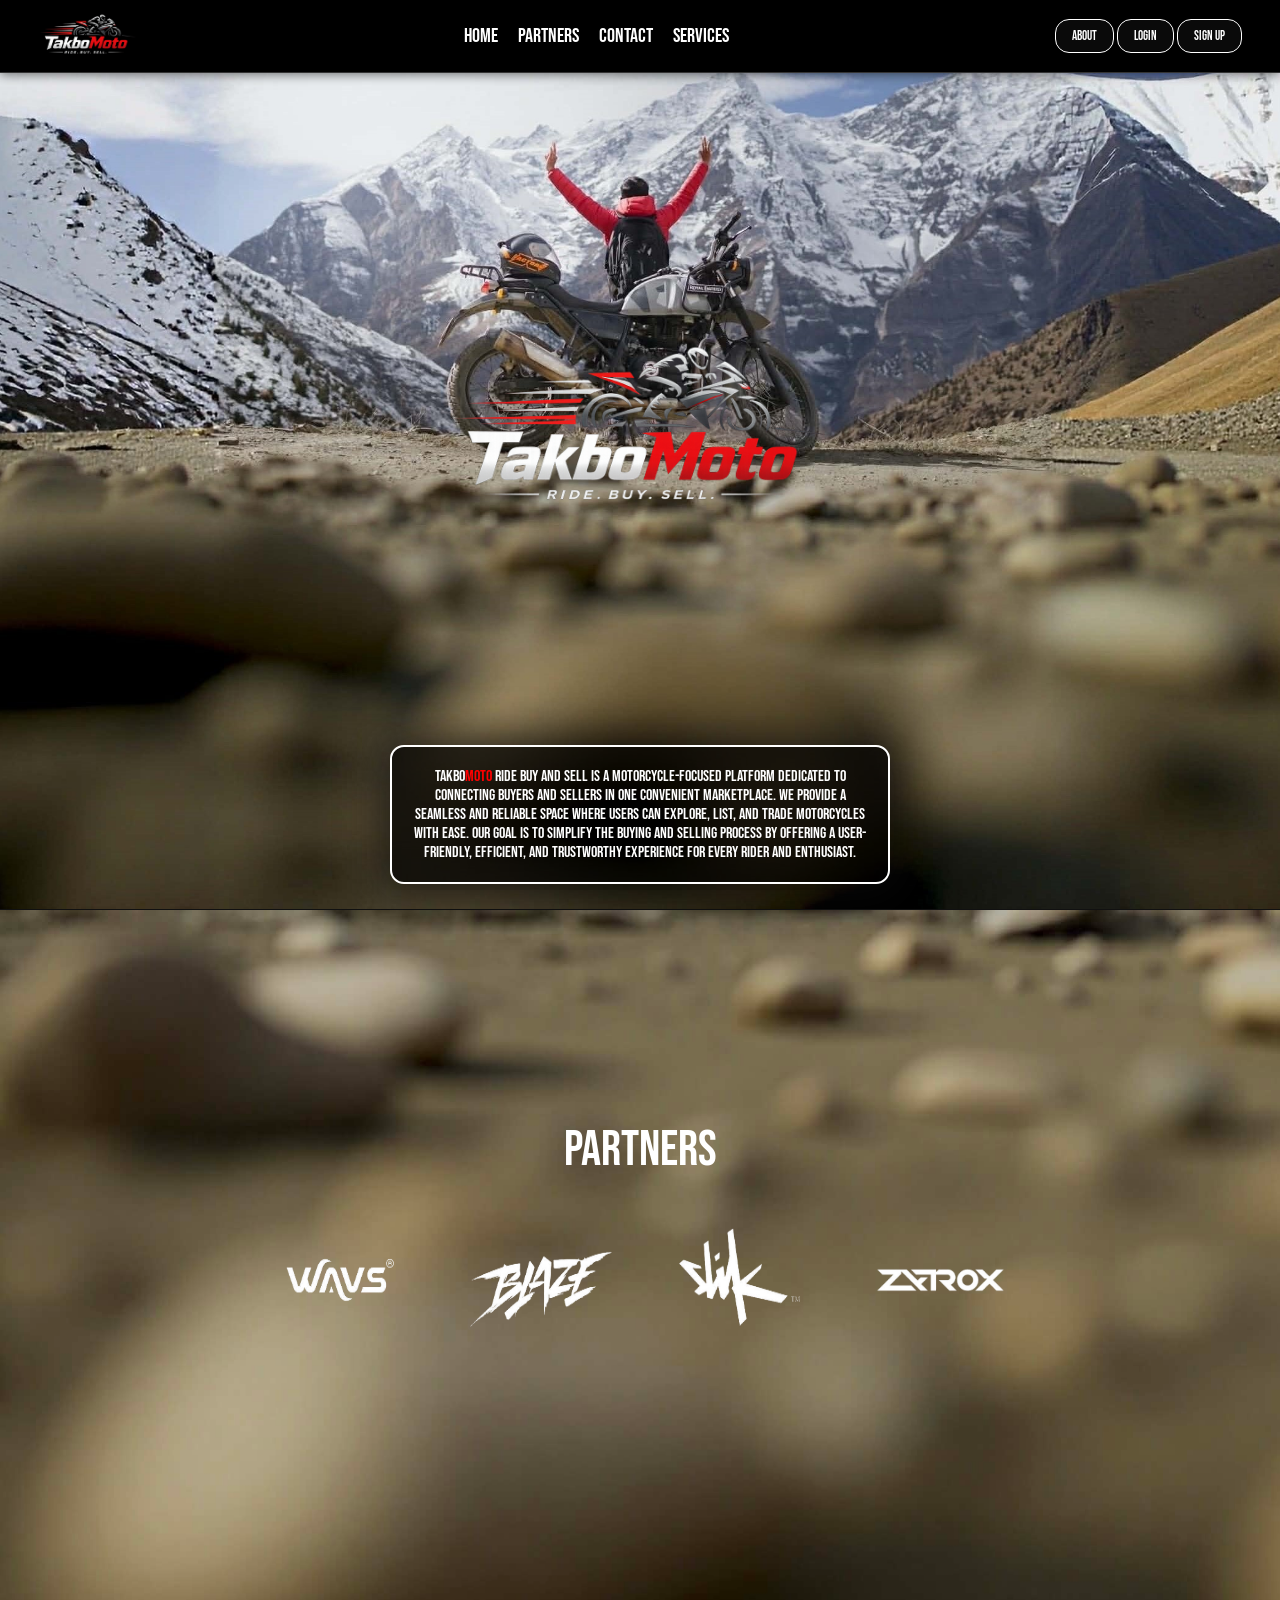
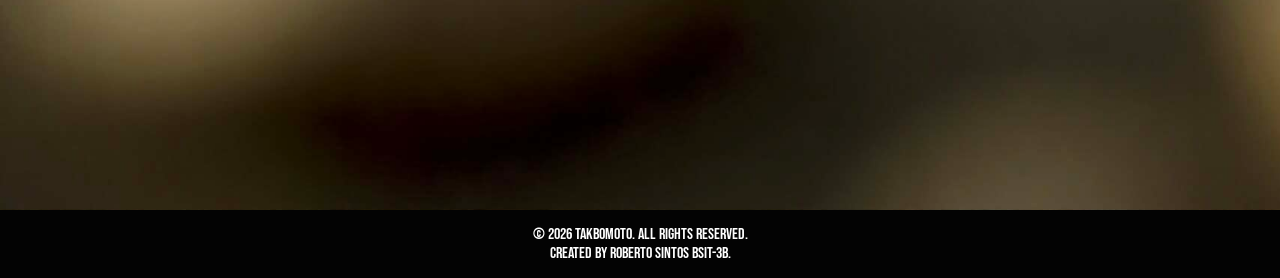
<file: index.html>
<!doctype html>
<html lang="en">
  <head>
    <meta charset="UTF-8" />
    <meta name="viewport" content="width=device-width, initial-scale=1.0" />
    <title>TakboMoto</title>
    <link rel="stylesheet" href="style.css" />
  </head>
  <body>
    <div class="NavStyle">
      <div>
        <img src="./images/logo.png" alt="logo" class="logo" />
      </div>
      <nav>
        <a href="#background">Home</a>
        <a href="#background2">Partners</a>

        <a href="./pages/contact.php">Contact</a>
        <a href="./pages/services.html">Services</a>
      </nav>
      <div>
        <button id="aboutToggle">About</button>
        <button id="LoginToggle">Login</button>
        <button id="SignUpToggle">Sign Up</button>
      </div>
    </div>

    <div id="background">
      <section id="HOME">
        <section id="HOME2"></section>

        <section id="about2">
          <button id="xbutton">X</button>
          <div class="card" id="card1">
            <header>
              <h1>TAKBO<span class="moto-white">MOTO</span></h1>
              <p>Your Partner in Digital Innovation</p>
              <p>
                Connecting riders, enthusiasts, and trusted sellers in one
                seamless platform.
              </p>
              <p>
                Driven by passion for motorcycles, powered by smart technology.
              </p>
            </header>

            <article>
              <h3>Our <span class="moto-white">Goals</span></h3>
              <p>
                <strong><span class="moto-white">Vision:</span></strong> To be a
                leading motorcycle ride buy-and-sell platform.
              </p>
              <p>
                <strong><span class="moto-white">Mission:</span></strong> To
                connect riders and sellers through a reliable, user-friendly
                marketplace.
              </p>
              <p>
                <strong><span class="moto-white">Commitment:</span></strong>
                To deliver a secure, transparent, and efficient experience for
                every user.
              </p>
              <p>
                <strong><span class="moto-white">Objective:</span></strong> To
                simplify motorcycle transactions and build a trusted community
                for buyers and sellers.
              </p>
            </article>
          </div>
        </section>
        <div class="card">
          <img
            id="logo3"
            src="./images/logo.png"
            alt="logo"
            class="logoblack"
          />
        </div>
        <div class="card1">
          <p>
            TAKBO<span class="moto-white">MOTO</span> RIDE BUY AND SELL is a
            motorcycle-focused platform dedicated to connecting buyers and
            sellers in one convenient marketplace. We provide a seamless and
            reliable space where users can explore, list, and trade motorcycles
            with ease. Our goal is to simplify the buying and selling process by
            offering a user-friendly, efficient, and trustworthy experience for
            every rider and enthusiast.
          </p>
        </div>
      </section>
    </div>
    <section id="background2">
      <div id="holder">
        <div id="lgs2">
          <h2>Partners</h2>
          <div id="lgs">
            <img src="./images/lg1.png" />
            <img src="./images/lg2.png" />
            <img src="./images/lg3.png" />
            <img src="./images/lg5.png" />
          </div>
        </div>
      </div>
    </section>

    <footer>
      <p>&copy; 2026 TakboMoto. All rights reserved.</p>

      <p>Created By Roberto Sintos BSIT-3B.</p>
    </footer>

    <script src="navscript.js"></script>
    <script src="script.js"></script>
  </body>
</html>
</file>
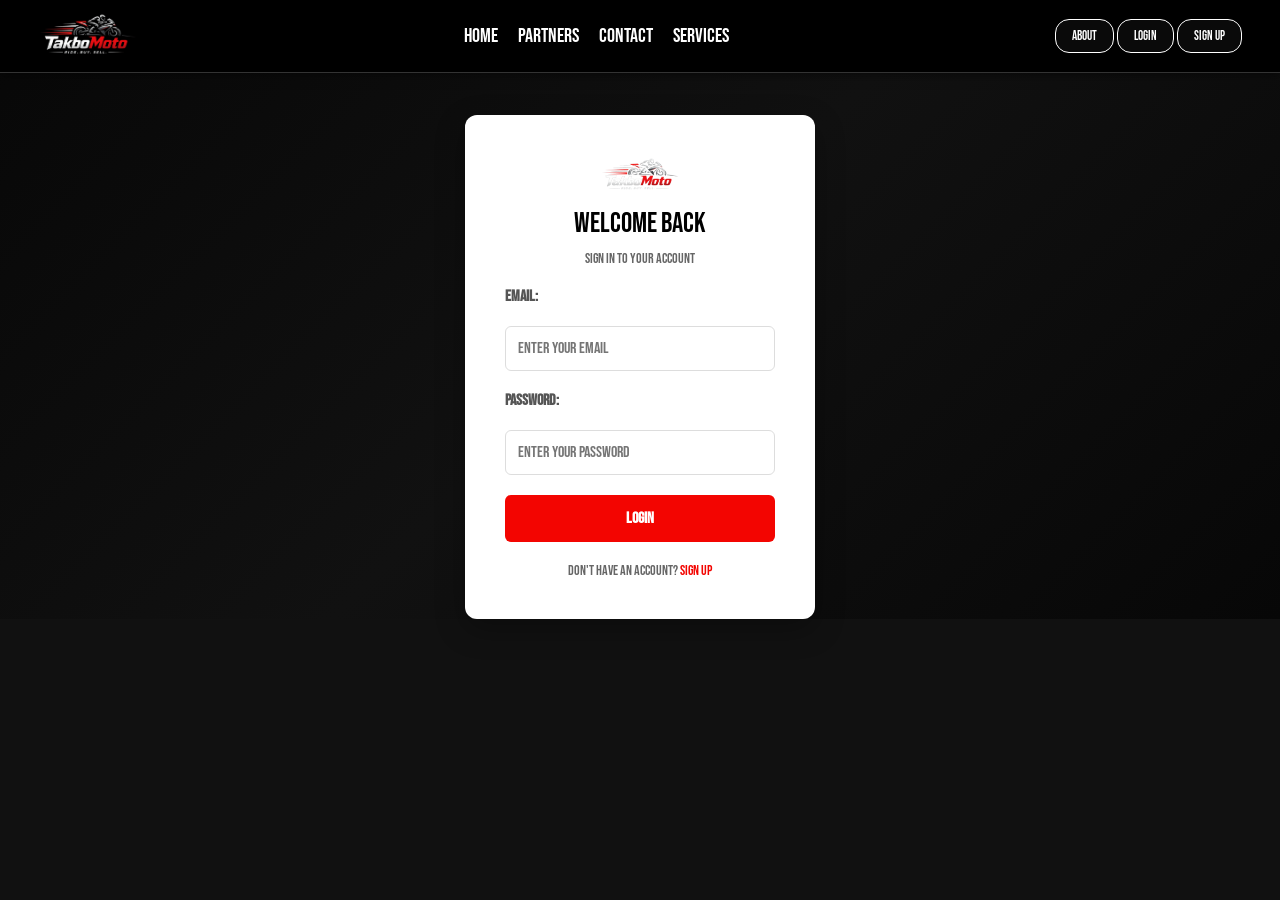
<file: login.html>
<!doctype html>
<html lang="en">
  <head>
    <meta charset="UTF-8" />
    <meta name="viewport" content="width=device-width, initial-scale=1.0" />
    <title>Login - TakboMoto</title>
    <link rel="stylesheet" href="style.css" />
  </head>
  <body>
    <div class="NavStyle">
      <div>
        <img src="./images/logo.png" alt="logo" class="logo" />
      </div>
      <nav>
        <a href="index.html#background">Home</a>
        <a href="index.html#background2">Partners</a>
        <a href="./pages/contact.php">Contact</a>
        <a href="./pages/services.html">Services</a>
      </nav>
      <div>
        <button id="aboutToggle">About</button>
        <button id="LoginToggle">Login</button>
        <button id="SignUpToggle">Sign Up</button>
      </div>
    </div>

    <main class="authPage">
      <div id="loginSection" class="Sign-Up">
        <div style="text-align: center; margin-bottom: 20px">
          <img
            src="./images/logo.png"
            alt="TakboMoto Logo"
            style="width: 80px; height: auto"
          />
          <h1 style="margin: 10px 0">Welcome Back</h1>
          <p style="color: #666; font-size: 14px">Sign in to your account</p>
        </div>
        <form id="loginForm" action="login.php" method="POST">
          <label for="loginEmail">Email:</label>
          <input
            type="email"
            id="loginEmail"
            name="email"
            placeholder="Enter your email"
            required
          />

          <label for="loginPassword">Password:</label>
          <input
            type="password"
            id="loginPassword"
            name="password"
            placeholder="Enter your password"
            required
          />

          <button type="submit">Login</button>
        </form>
        <div style="text-align: center; margin-top: 20px">
          <p style="font-size: 14px; color: #666">
            Don't have an account?
            <a
              href="#signupSection"
              id="showSignupLink"
              style="color: #f30501; text-decoration: none"
              >Sign Up</a
            >
          </p>
        </div>
      </div>

      <div id="signupSection" class="Sign-Up" style="display: none">
        <div style="text-align: center; margin-bottom: 20px">
          <h1 style="margin: 10px 0">Create an Account</h1>
          <p style="color: #666; font-size: 14px">
            Sign up as a buyer or seller to start using TakboMoto.
          </p>
        </div>
        <form id="signupForm" action="signup.php" method="POST">
          <label for="fullname">Full Name:</label>
          <input
            type="text"
            id="fullname"
            name="fullname"
            placeholder="Enter your full name"
            required
          />

          <label for="email">Email:</label>
          <input
            type="email"
            id="email"
            name="email"
            placeholder="Enter your email"
            required
          />

          <label for="phone">Phone:</label>
          <input
            type="tel"
            id="phone"
            name="phone"
            placeholder="Enter your phone number"
            required
          />

          <label for="address">Address:</label>
          <textarea
            id="address"
            name="address"
            placeholder="Enter your address"
            rows="3"
            required
          ></textarea>

          <label for="role">I am a:</label>
          <select id="role" name="role" required>
            <option value="buyer">Buyer</option>
            <option value="seller">Seller</option>
          </select>

          <label for="password">Password:</label>
          <input
            type="password"
            id="password"
            name="password"
            placeholder="Enter your password"
            required
          />

          <label for="confirmPassword">Confirm Password:</label>
          <input
            type="password"
            id="confirmPassword"
            name="confirmPassword"
            placeholder="Confirm your password"
            required
          />

          <button type="submit">Sign Up</button>
        </form>

        <div style="text-align: center; margin-top: 20px">
          <p style="font-size: 14px; color: #666">
            Already have an account?
            <a
              href="#loginSection"
              id="showLoginLink"
              style="color: #f30501; text-decoration: none"
              >Log In</a
            >
          </p>
        </div>
      </div>
    </main>

    <script src="navscript.js"></script>
    <script src="script.js"></script>
  </body>
</html>
</file>
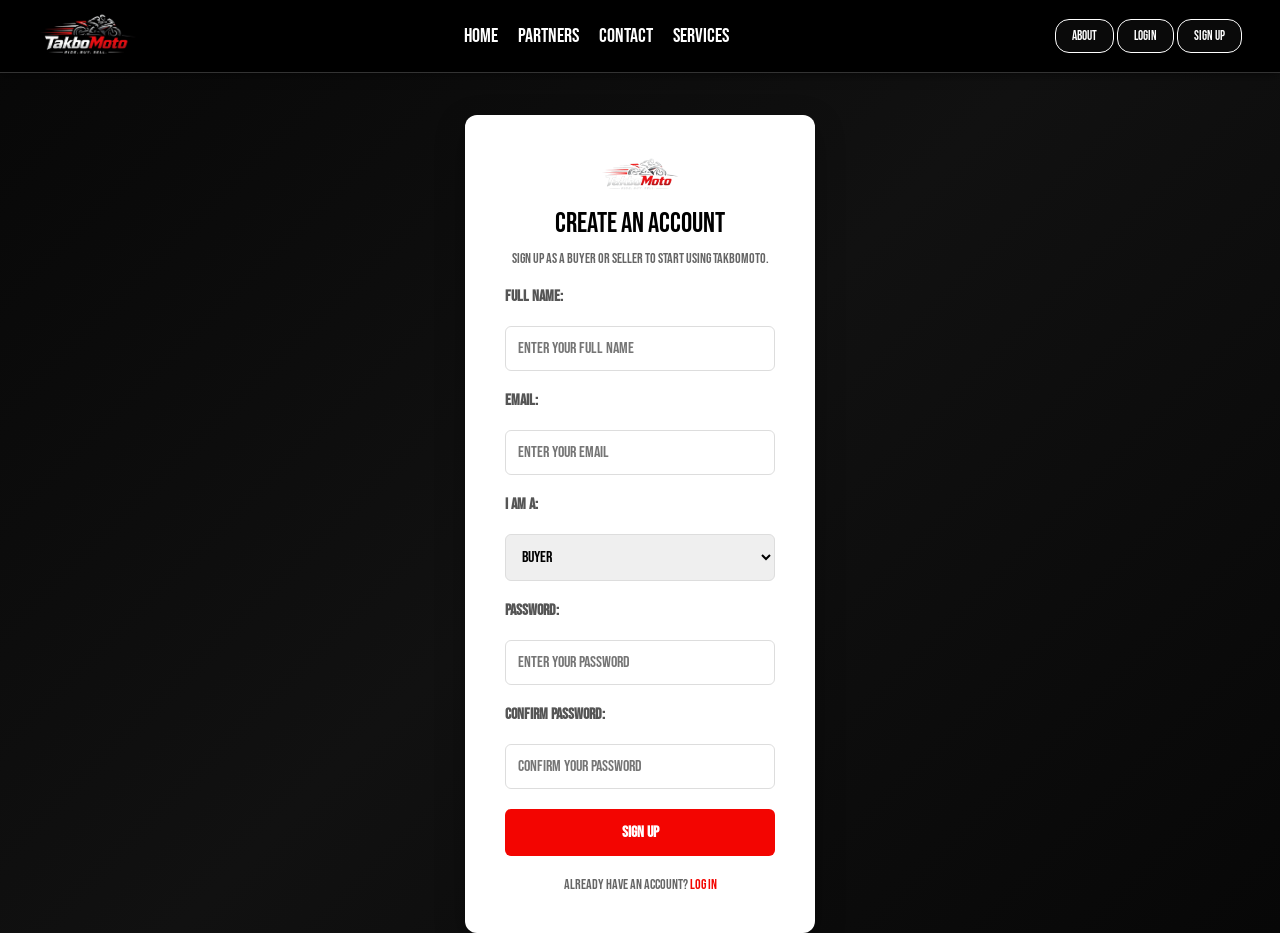
<file: signup.html>
<!doctype html>
<html lang="en">
  <head>
    <meta charset="UTF-8" />
    <meta name="viewport" content="width=device-width, initial-scale=1.0" />
    <title>Sign Up - TakboMoto</title>
    <link rel="stylesheet" href="style.css" />
  </head>
  <body>
    <div class="NavStyle">
      <div>
        <img src="./images/logo.png" alt="logo" class="logo" />
      </div>
      <nav>
        <a href="index.html#background">Home</a>
        <a href="index.html#background2">Partners</a>
        <a href="./pages/contact.php">Contact</a>
        <a href="./pages/services.html">Services</a>
      </nav>
      <div>
        <button id="aboutToggle">About</button>
        <button id="LoginToggle">Login</button>
        <button id="SignUpToggle">Sign Up</button>
      </div>
    </div>

    <main class="authPage">
      <div id="signupSection" class="Sign-Up">
        <div style="text-align: center; margin-bottom: 20px">
          <img
            src="./images/logo.png"
            alt="TakboMoto Logo"
            style="width: 80px; height: auto"
          />
          <h1 style="margin: 10px 0">Create an Account</h1>
          <p style="color: #666; font-size: 14px">
            Sign up as a buyer or seller to start using TakboMoto.
          </p>
        </div>
        <form id="signupForm" action="signup.php" method="POST">
          <label for="fullname">Full Name:</label>
          <input
            type="text"
            id="fullname"
            name="fullname"
            placeholder="Enter your full name"
            required
          />

          <label for="email">Email:</label>
          <input
            type="email"
            id="email"
            name="email"
            placeholder="Enter your email"
            required
          />

          <label for="role">I am a:</label>
          <select id="role" name="role" required>
            <option value="buyer">Buyer</option>
            <option value="seller">Seller</option>
          </select>

          <label for="password">Password:</label>
          <input
            type="password"
            id="password"
            name="password"
            placeholder="Enter your password"
            required
          />

          <label for="confirmPassword">Confirm Password:</label>
          <input
            type="password"
            id="confirmPassword"
            name="confirmPassword"
            placeholder="Confirm your password"
            required
          />

          <button type="submit">Sign Up</button>
        </form>

        <div style="text-align: center; margin-top: 20px">
          <p style="font-size: 14px; color: #666">
            Already have an account?
            <a href="login.html" style="color: #f30501; text-decoration: none"
              >Log In</a
            >
          </p>
        </div>
      </div>
    </main>

    <script src="navscript.js"></script>
  </body>
</html>
</file>
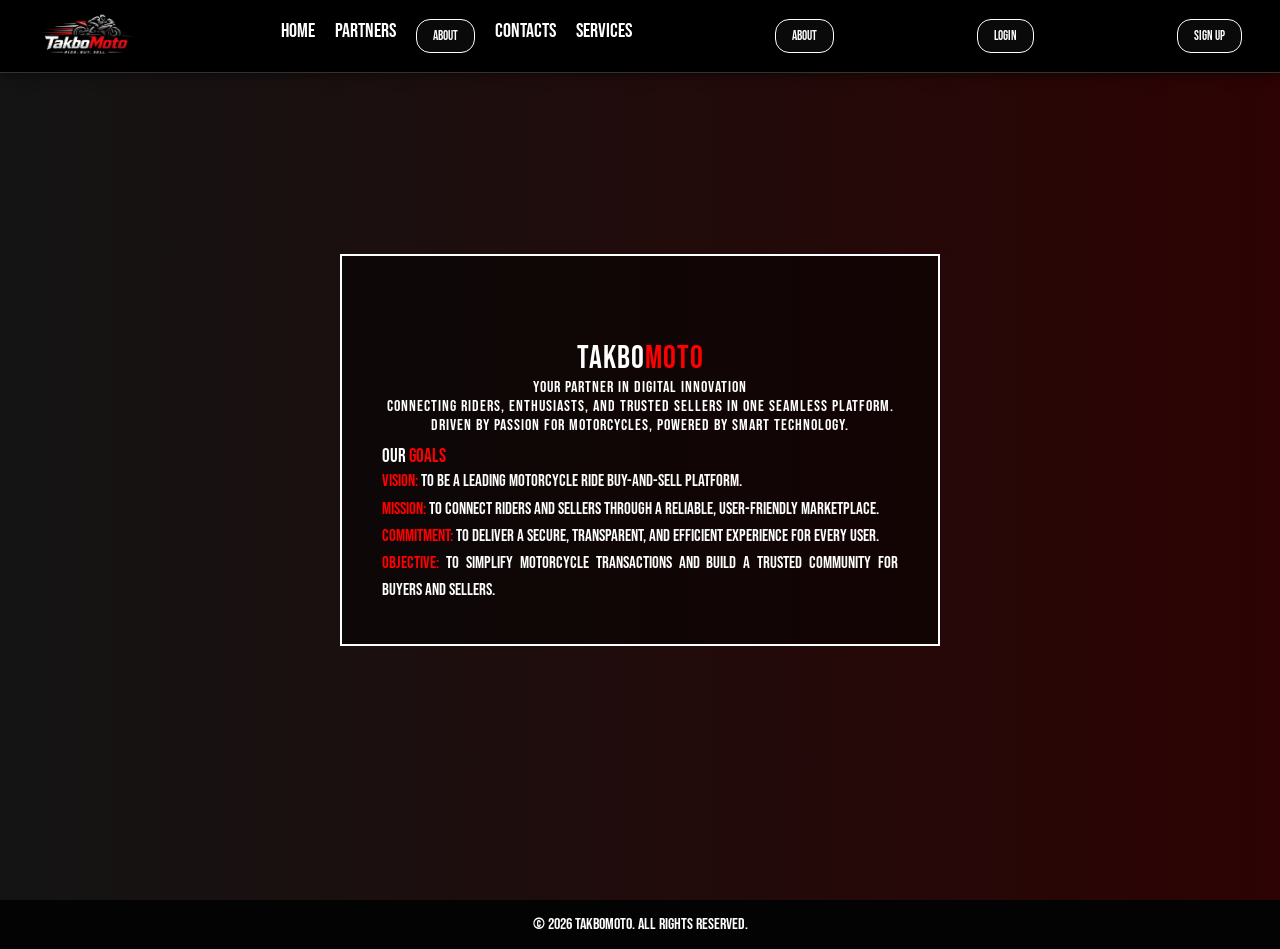
<file: pages/about.html>
<!doctype html>
<html lang="en">
  <head>
    <meta charset="UTF-8" />
    <meta name="viewport" content="width=device-width, initial-scale=1.0" />
    <link rel="stylesheet" href="../style.css" />
    <title>About Page</title>
  </head>
  <body>
    <div class="NavStyle">
      <div>
        <img src="../images/logo.png" alt="logo" class="logo" />
      </div>
      <nav>
        <a href="../index.html">Home</a>
        <a href="../index.html#background2">Partners</a>
        <button id="aboutToggle">About</button>
        <a href="contact.php">Contacts</a>
        <a href="services.html">Services</a>
      </nav>
      <button id="aboutToggle">About</button>
      <button id="LoginToggle">Login</button>
      <button id="SignUpToggle">Sign Up</button>
    </div>

    <main id="AboutSection">
      <div class="card" id="card1">
        <header>
          <h1>TAKBO<span class="moto-white">MOTO</span></h1>
          <p>Your Partner in Digital Innovation</p>
          <p>
            Connecting riders, enthusiasts, and trusted sellers in one seamless
            platform.
          </p>
          <p>Driven by passion for motorcycles, powered by smart technology.</p>
        </header>

        <article>
          <h3>Our <span class="moto-white">Goals</span></h3>
          <p>
            <strong><span class="moto-white">Vision:</span></strong> To be a
            leading motorcycle ride buy-and-sell platform.
          </p>
          <p>
            <strong><span class="moto-white">Mission:</span></strong> To connect
            riders and sellers through a reliable, user-friendly marketplace.
          </p>
          <p>
            <strong><span class="moto-white">Commitment:</span></strong> To
            deliver a secure, transparent, and efficient experience for every
            user.
          </p>
          <p>
            <strong><span class="moto-white">Objective:</span></strong> To
            simplify motorcycle transactions and build a trusted community for
            buyers and sellers.
          </p>
        </article>
      </div>
    </main>

    <footer>
      <p>&copy; 2026 TakboMoto. All rights reserved.</p>
    </footer>

    <script src="../navscript.js"></script>
  </body>
</html>
</file>
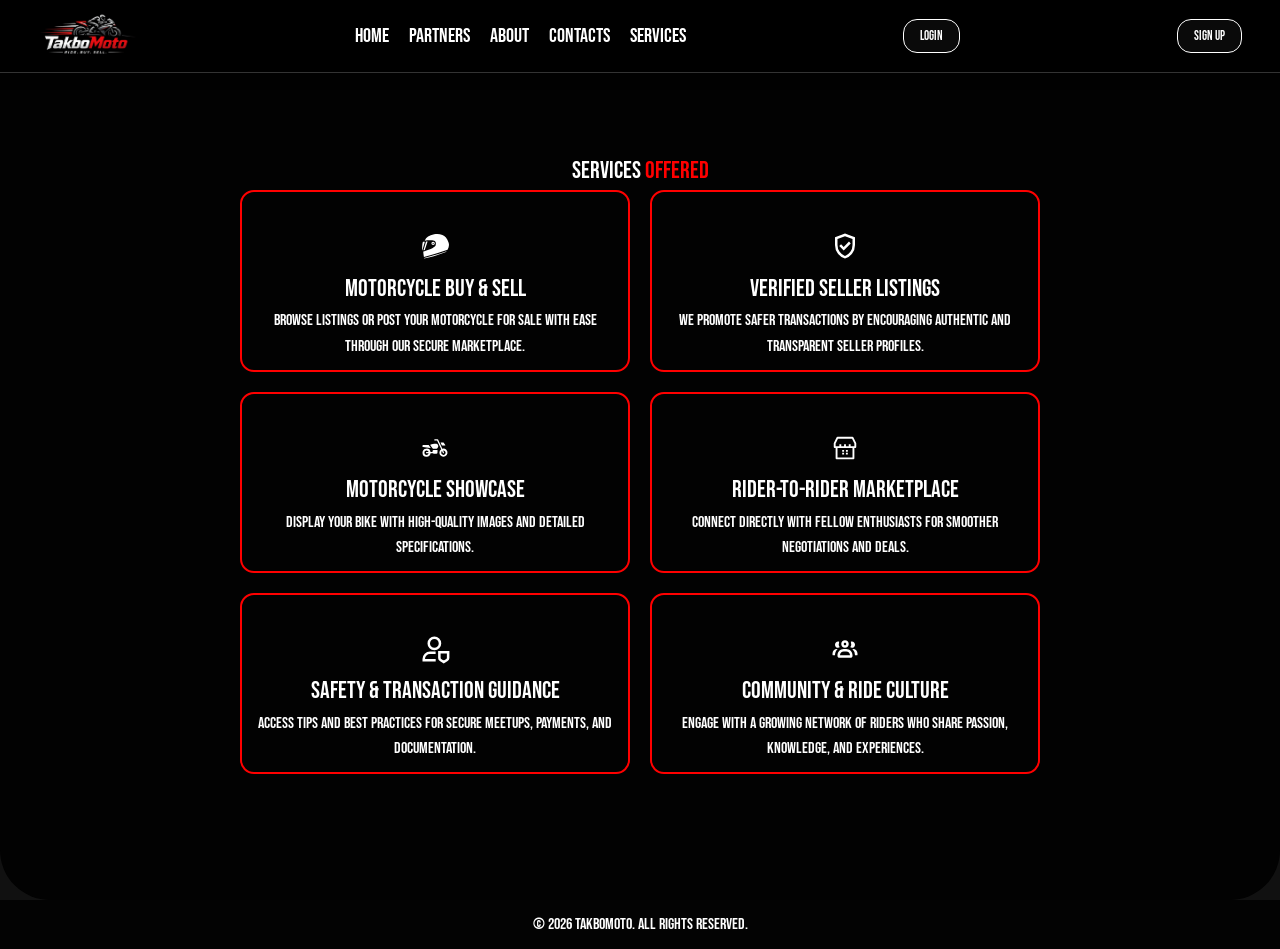
<file: pages/services.html>
<!doctype html>
<html lang="en">
  <head>
    <meta charset="UTF-8" />
    <meta name="viewport" content="width=device-width, initial-scale=1.0" />
    <title>Page Name</title>
    <link rel="stylesheet" href="../style.css" />
  </head>
  <body>
    <div class="NavStyle">
      <div>
        <img src="../images/logo.png" alt="logo" class="logo" />
      </div>
      <nav>
        <a href="../index.html">Home</a>
        <a href="../index.html#background2">Partners</a>
        <a href="about.html">About</a>
        <a href="contact.php">Contacts</a>
        <a href="services.html">Services</a>
      </nav>
      <button id="LoginToggle">Login</button>
      <button id="SignUpToggle">Sign Up</button>
    </div>

    <main class="Home">
      <section id="servSec">
        <h1>Services <span class="moto-white">Offered</span></h1>
        <div class="container">
          <div class="item item-1">
            <img class="svg" src="../images/helmet.svg" alt="helmet" />
            <h2>Motorcycle Buy & Sell</h2>
            <p>
              Browse listings or post your motorcycle for sale with ease through
              our secure marketplace.
            </p>
          </div>
          <div class="item item-2">
            <img class="svg" src="../images/verified.svg" alt="verified" />
            <h2>Verified Seller Listings</h2>
            <p>
              We promote safer transactions by encouraging authentic and
              transparent seller profiles.
            </p>
          </div>

          <div class="item item-3">
            <img class="svg" src="../images/motor.svg" alt="Motor" />
            <h2>Motorcycle Showcase</h2>
            <p>
              Display your bike with high-quality images and detailed
              specifications.
            </p>
          </div>
          <div class="item item-4">
            <img class="svg" src="../images/market.svg" alt="Market" />
            <h2>Rider-to-Rider Marketplace</h2>
            <p>
              Connect directly with fellow enthusiasts for smoother negotiations
              and deals.
            </p>
          </div>
          <div class="item item-5">
            <img class="svg" src="../images/safe.svg" alt="Safe" />
            <h2>Safety & Transaction Guidance</h2>
            <p>
              Access tips and best practices for secure meetups, payments, and
              documentation.
            </p>
          </div>
          <div class="item item-6">
            <img class="svg" src="../images/community.svg" alt="community" />
            <h2>Community & Ride Culture</h2>
            <p>
              Engage with a growing network of riders who share passion,
              knowledge, and experiences.
            </p>
          </div>
        </div>
      </section>
    </main>

    <footer>
      <p>&copy; 2026 TakboMoto. All rights reserved.</p>
    </footer>

    <script src="../navscript.js"></script>
  </body>
</html>
</file>
<file: style.css>
@import url("https://fonts.googleapis.com/css2?family=Audiowide&family=Bebas+Neue&family=Orbitron:wght@400..900&family=Roboto:ital,wght@0,100..900;1,100..900&display=swap");
@import url("https://fonts.googleapis.com/css2?family=Inter:wght@300;400;500;600&display=swap");

* {
  margin: 0;
  padding: 0;
  box-sizing: border-box;
  font-family: "Bebas Neue", sans-serif;
  font-weight: 400;
  font-style: normal;
  scroll-behavior: smooth;
}

body {
  color: white;
  margin: 0;
  padding: 0;
  box-sizing: border-box;
  background: #111111;
}

main {
  flex: 1; /* pushes footer down */
}

.authPage {
  padding-top: 9%;
  display: flex;
  align-items: center;
  justify-content: center;
  min-height: auto;
  position: relative;
  background: linear-gradient(135deg, #070707 0%, #111 50%, #070707 100%);
}

.NavStyle {
  width: 100%;
  position: fixed;
  top: 0;
  background-color: #000; /* Solid black for professional look */
  border-bottom: 1px solid #333;
  padding: 10px 3%;
  display: flex;
  align-items: center;
  justify-content: space-between;
  box-shadow: 0 2px 10px rgba(0, 0, 0, 0.5);
  z-index: 10;
}

nav {
  display: flex;
  gap: 20px;
  text-decoration: none;
}

nav a {
  /*Nav*/

  color: white;
  font-size: 20px;
  text-decoration: none;
  font-optical-sizing: auto;
  font-weight: 500;
  font-style: normal;
  font-variation-settings: "wdth" 100;
  transition: 0.3s;
}

nav a:hover {
  color: #f30501b0;
}

.logo {
  width: 100px;
}

button {
  background: #0a0a0a;
  padding: 8px 16px;
  border-radius: 14px;
  border: solid 1px white;
  color: white;
  transition: 0.3s;
}

button:hover {
  background: #e2e2e200;
  padding: 8px 16px;
  border-radius: 14px;
  border: solid 2px rgb(219, 5, 5);
  color: #f6f6f6f1;
}

.Home {
  padding: 5px;
  display: flex;
  flex-direction: column;
  /*justify-content: center;*/
  align-items: center;
  height: 100vh;
  text-align: center;
  line-height: 1.6;
  margin: 0;
  background: #020202;
  border-radius: 0 0 50px 50px;
}

footer {
  color: white;
  background: #030303;
  text-align: center;
  padding: 15px;
}

.logoblack {
  max-width: 100%;
}

article {
  padding: 10px;
}

#background {
  background-image: url("./images/globalBG.jpg");
  background-size: cover;
  background-repeat: no-repeat;
  min-height: 100vh;
  width: 100%;
  margin-bottom: 1px;
  background-position: center;
}

h2 {
  color: white;
}

#lgs {
  display: flex;
  justify-content: center;
  text-align: center;
}

#lgs2 {
  margin-top: 200px;
}

#lgs2 h2 {
  font-size: 50px;
}

#lgs img {
  width: 200px;
}

#holder {
  text-align: center;
  padding: 10px;
}

/*Grid*/

#HOME {
  display: flex;
  justify-content: center;
  flex-direction: column;
  align-items: center;
  padding-top: 2%;
}

.card1 {
  box-shadow: 0 0 40px 10px rgba(12, 11, 11, 0.7);
  background-color: rgba(0, 0, 0, 0.729);
  border: solid 2px white;
  width: 500px;
  padding: 20px;
  text-align: center;
  transition: 0.8s;
  margin: 2%;
  border-radius: 14px;
}

.card1:hover {
  width: 510px;
  height: 150px;
  border: solid 2px rgb(244, 0, 0);
}

#background2 {
  background-image: url("./images/bgbg2.jfif");
  background-size: cover;
  background-repeat: no-repeat;
  min-height: 100vh;
  width: 100%;
}

.moto-white {
  color: red;
}

/*about*/
#AboutSection {
  background: linear-gradient(90deg, #141414 0%, #2d0303 100%);
  height: 100vh;
  display: flex;
  flex-direction: row;
  gap: 4%;
  padding: 70px;

  align-items: center;
  justify-content: center;
}

.card img {
  width: 100%;
}

.card header {
  text-align: center;
  padding-top: 10%;
  letter-spacing: 1px;
}

.card article p {
  font-size: 17px;
  line-height: 1.6;
  font-weight: 500;
}

#AboutSection .card {
  background-color: rgba(0, 0, 0, 0.504);
  width: 600px;
  height: auto;
  border: solid 2px white;
  text-align: justify;
}

#card1 {
  padding: 30px;
}

/*Contact*/

#contactSec {
  text-align: center;
  color: white;
  min-height: 100vh;
  padding: 85px;
}

#contactSec #cards {
  display: flex;

  gap: 8px;
  align-items: center;
  justify-content: center;
  padding: 20px;
  color: rgb(229, 229, 229);
}

#contactSec #cards .card {
  display: flex;
  padding: 5%;
  justify-content: flex-start;
  flex-direction: column;
  width: 600px;
  height: 500px;
}

.label {
  display: flex;

  flex-direction: row;
  gap: 8px;
  margin-top: 5px;
}

.label input {
  width: 100%;
  height: 40px;
  border-radius: 10px;
  padding: 1%;
}

.label textarea {
  height: 200px;
  width: 500px;
  border-radius: 10px;
  padding: 6px;
  resize: none;
}

/*Services*/

#servSec {
  margin-top: 20px;
  padding-top: 320px;
  padding: 10%;
  height: auto;
}

.container {
  display: grid;
  grid-template-columns: repeat(2, 1fr); /* 2 columns */
  grid-template-rows: repeat(3, auto); /* 3 rows */
  gap: 20px;
  width: 100%;
  max-width: 800px; /* optional: tighter layout */
}

.item {
  border-radius: 14px;
  padding: 10px;
  border: solid 2px red;
  transition: 0.3s;
  padding-top: 10%;
}

.item:hover {
  border-radius: 14px;
  border: solid 2px rgb(248, 248, 248);
}

/*svg size*/
.svg {
  width: 30px;
}

#logo3 {
  width: 400px;
  margin-bottom: 200px;
}

.Home {
  min-height: 100vh;
}
/*responsive*/

/* Mobile */
@media (max-width: 480px) {
  .authPage {
    padding-top: 50%;
  }

  .NavStyle {
    flex-direction: column;
    padding: 10px;
    position: fixed;
  }

  #background {
    padding-top: 5px;
    min-height: 100vh; /* ✔ better than auto */
    width: 100%;
    margin-bottom: 1px;
    background-position: center;
  }

  #lgs {
    flex-direction: column;
    padding: 10px;
    align-items: center;
  }

  .card1 {
    width: 200px;
    font-size: 10px;
    background-color: black;
  }

  .card1:hover {
    width: 210px;
    font-size: 9px;
  }

  #logo3 {
    width: 200px;
  }

  footer {
    text-align: center;
  }

  /*about*/

  #AboutSection {
    padding-top: 150px;
    flex-direction: column;
    gap: 8px;
  }

  #AboutSection .card {
    background-color: rgba(0, 0, 0, 0.504);
    width: 360px;
    height: auto;
    border: solid 2px white;
    text-align: justify;

    font-size: 9px;
  }

  #AboutSection .card p {
    font-size: 15px;
  }

  /*Contacts*/

  #contactSec {
    padding-top: 150px;
  }

  #cards {
    width: 200px;

    flex-direction: column;
    padding-top: 25px;
    gap: 16px;
  }

  #contactSec #cards .card {
    width: 300px;
    height: 400px;
  }

  .Home {
    height: auto;
    padding-top: 0px;
  }

  .container {
    grid-template-columns: 1fr;
    width: 200px;
  }

  .item {
    font-size: 10px;
  }

  .item {
    padding: 25px 15px;
  }

  #HOME {
    padding-top: 2%;
  }

  #servSec h1 {
    font-size: 28px;
  }
}

/* Tablet */
@media (max-width: 820px) {
  #background {
    padding-top: 320px;
    min-height: 100vh; /* ✔ better than auto */
    width: 100%;
    margin-bottom: 1px;
    background-position: center;
  }

  #lgs {
    flex-direction: column;
    padding: 10px;
    align-items: center;
  }

  /*About*/

  #AboutSection {
    padding-top: 150px;
    flex-direction: column;
    gap: 8px;
  }

  #AboutSection .card {
    background-color: rgba(0, 0, 0, 0.504);
    width: 300px;
    border: solid 2px white;
    text-align: justify;
    font-size: 5px;
  }

  /*contacts*/
  #cards {
    flex-direction: column;
  }
}

/* 3B */

/*ABOUT*/

#about2 {
  border: solid 2px rgb(237, 237, 237);
  position: absolute;
  display: none;
  background-color: rgba(0, 0, 0, 0.83);
  border-radius: 14px;
  padding: 0px;
  transition: 0.3s;
  margin: 2%;
}

#xbutton {
  position: absolute;
  right: 0px;
  margin: 20px;
  border: none;
  font-weight: 600;
  transition: 0.3s;
  font-size: 20px;
  background: none;
}

#xbutton:hover {
  font-size: 23px;
  color: red;
}

#HOME2 {
  display: flex;
  align-items: center;
  justify-content: center;
  padding-top: 8%;
  margin-top: 200px;
}

#HOME2,
#LOGIN2 {
  opacity: 0;
  transform: scale(0.95);
  transition: 0.3s;
  display: flex; /* keep flex for layout */
  pointer-events: none;
}

#HOME2.show,
#LOGIN2.show {
  opacity: 1;
  transform: scale(1);
  pointer-events: auto;
}

/*Sign Up*/
.Sign-Up {
  background: white;
  border-radius: 12px;
  padding: 40px;
  min-width: 350px;
  max-width: 400px;
  box-shadow: 0 10px 30px rgba(0, 0, 0, 0.3);
  text-align: center;
  color: #333;
}

.Sign-Up h1 {
  margin-bottom: 30px;
  font-size: 28px;
  color: #000;
}

/* Form container */
#signupForm,
#loginForm {
  max-width: 100%;
  display: flex;
  flex-direction: column;
  gap: 20px;
}

/* Labels */
#signupForm label,
#loginForm label {
  text-align: left;
  font-weight: bold;
  color: #555;
}

/* Inputs */
#signupForm input,
#signupForm select,
#signupForm textarea,
#loginForm input {
  padding: 12px;
  font-size: 16px;
  border: 1px solid #ddd;
  border-radius: 6px;
  outline: none;
  transition: border-color 0.3s;
  width: 100%;
  box-sizing: border-box;
}

#signupForm input:focus,
#signupForm select:focus,
#signupForm textarea:focus,
#loginForm input:focus {
  border-color: #f30501;
}

/* Button */
#signupForm button,
#loginForm button {
  padding: 14px;
  background-color: #f30501;
  color: white;
  border: none;
  border-radius: 6px;
  font-size: 16px;
  font-weight: bold;
  cursor: pointer;
  transition: background-color 0.3s;
}

#signupForm button:hover,
#loginForm button:hover {
  background-color: #d10400;
}
</file>
